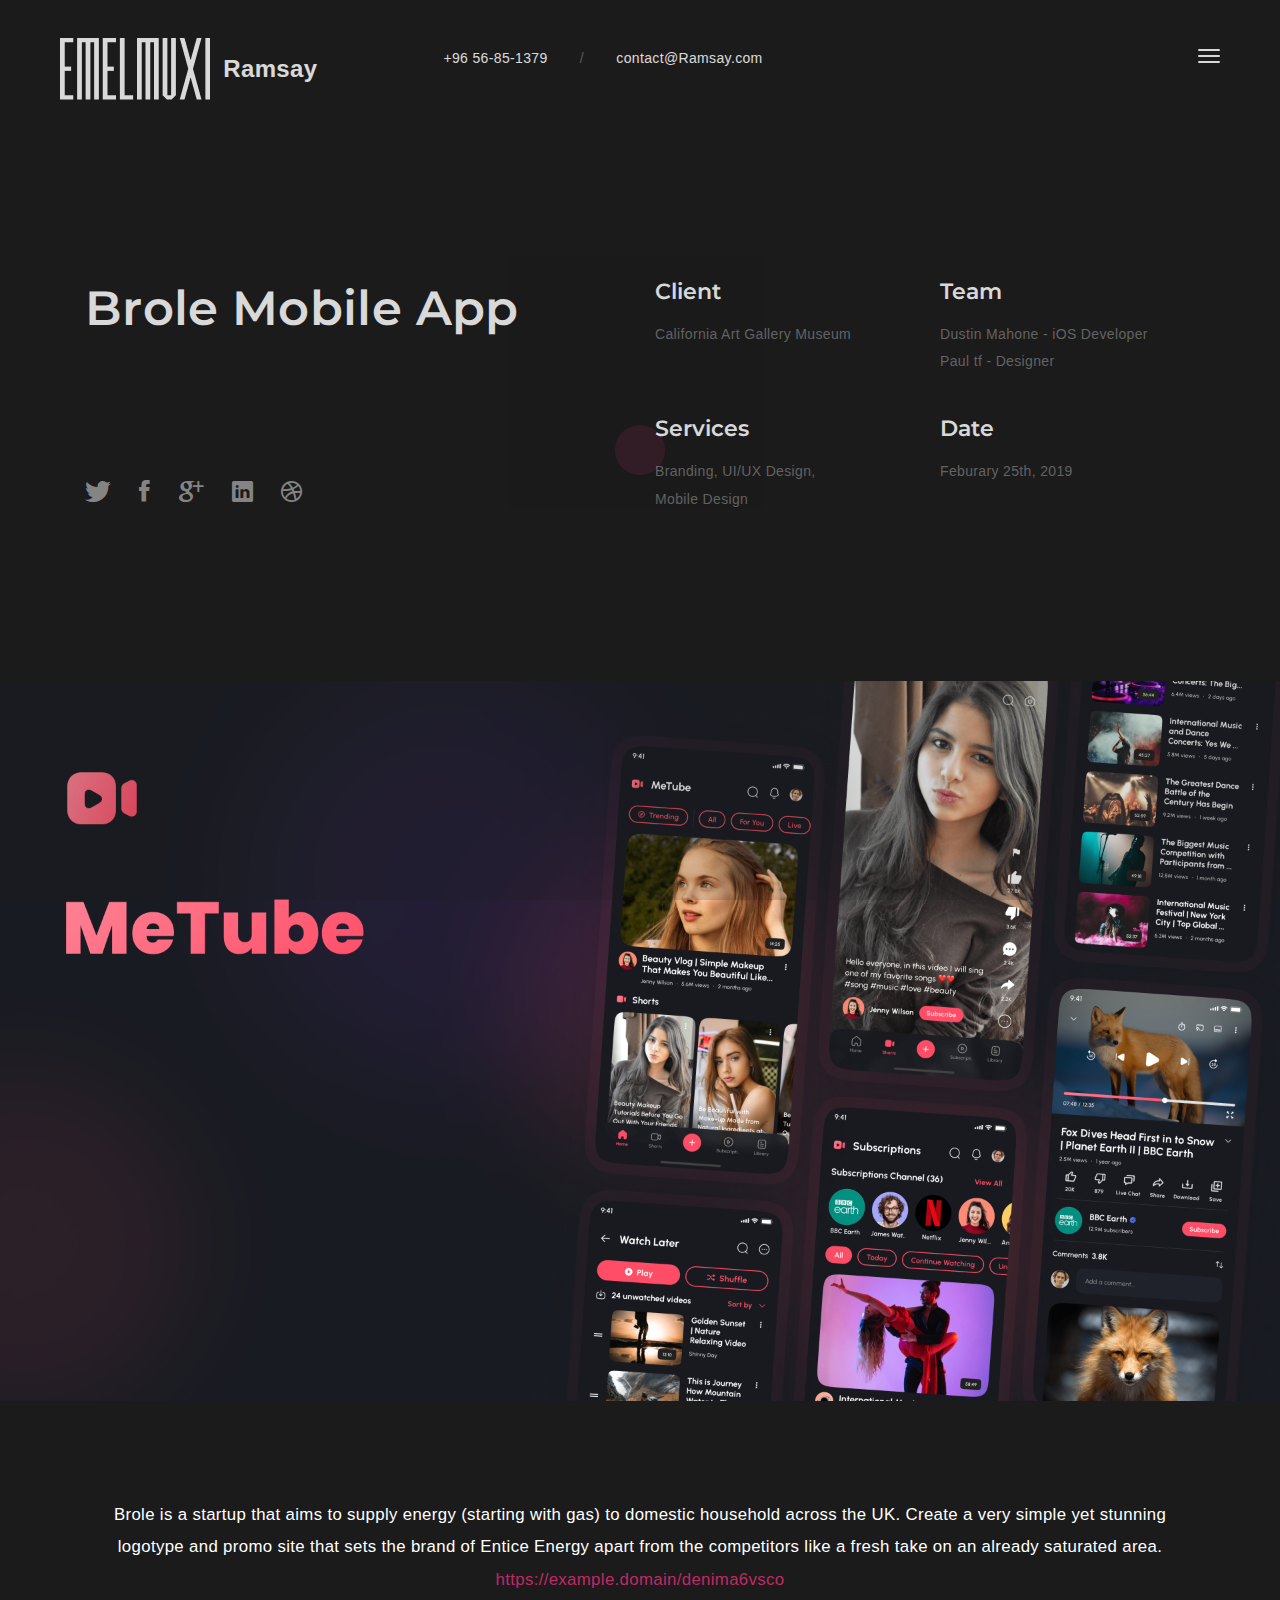
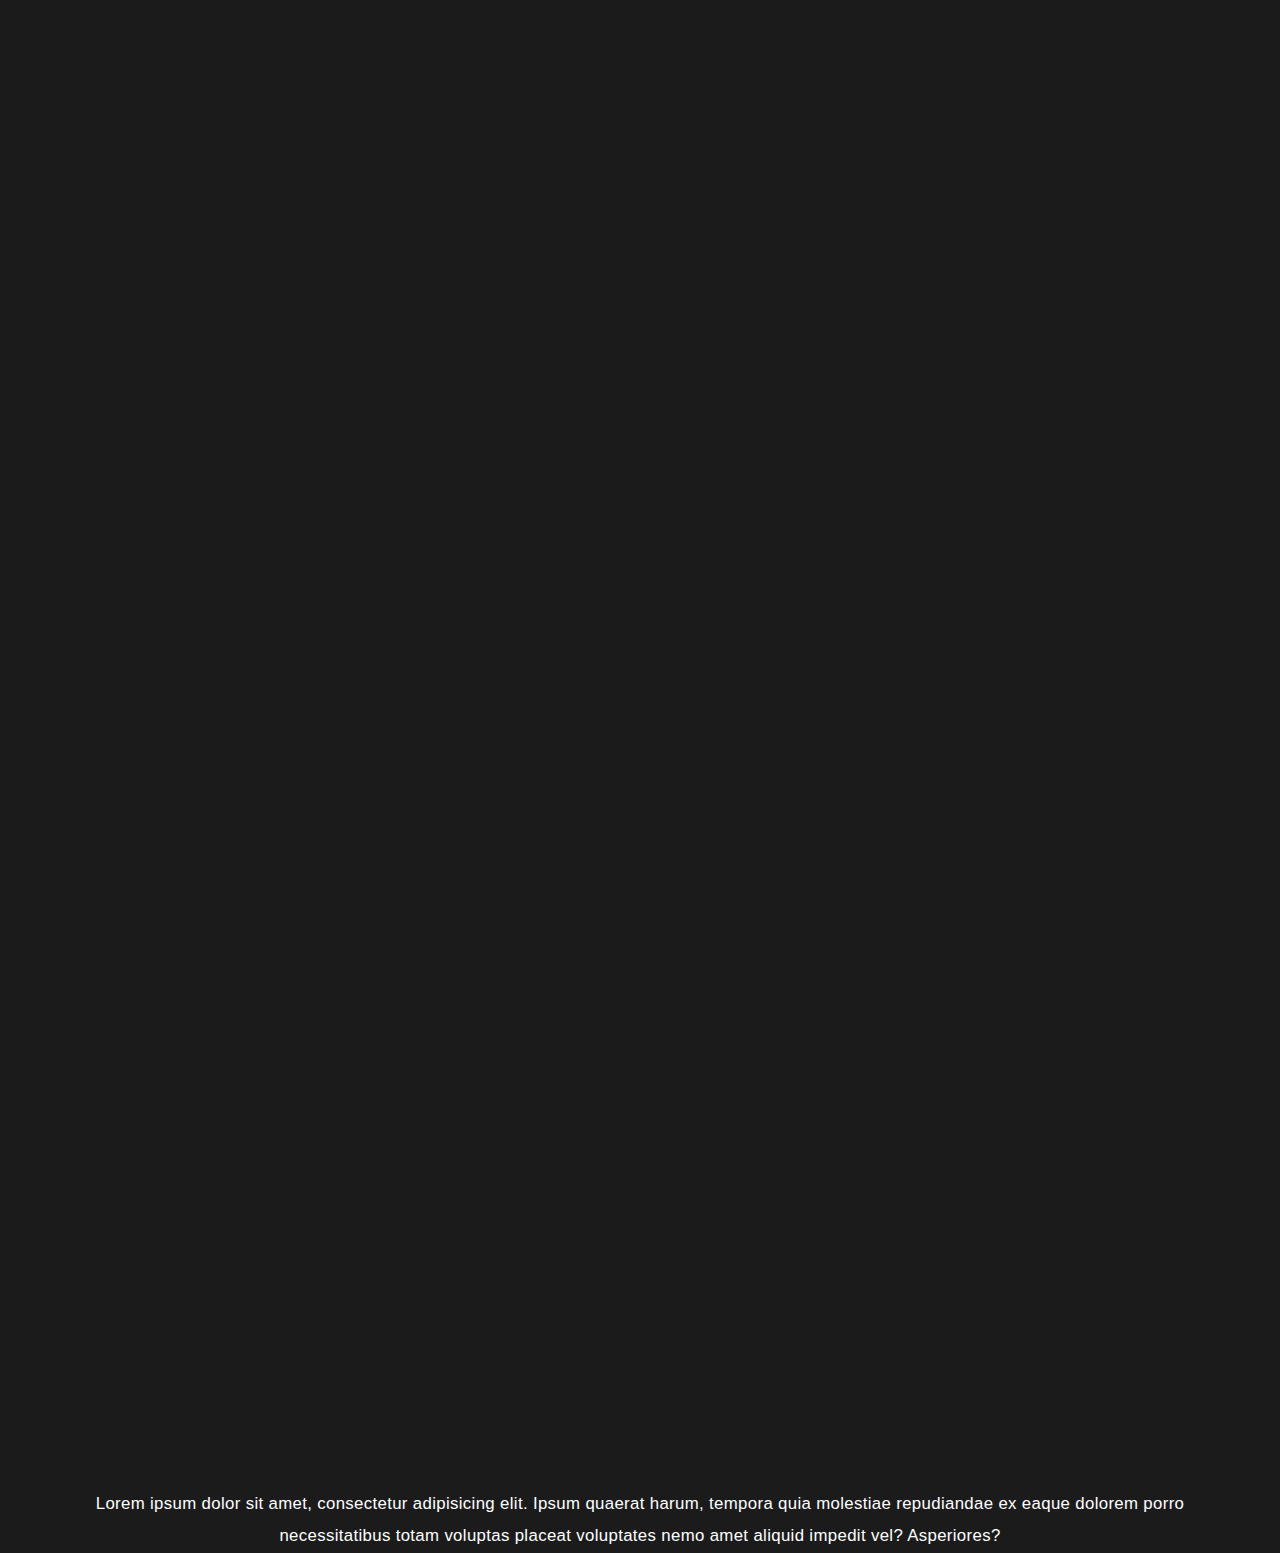
<file: project-detail.html>
<!DOCTYPE HTML>
<html lang="en">
<head>
<meta charset="utf-8">
<meta name="viewport" content="width=device-width, initial-scale=1">
<meta name="description" content="">
<meta name="author" content="">

<!-- Favicons -->
<link rel="shortcut icon" href="favicon.png">
<link rel="apple-touch-icon" href="apple-touch-icon.png">
<link rel="apple-touch-icon" sizes="72x72" href="apple-touch-icon-72x72.png">
<link rel="apple-touch-icon" sizes="114x114" href="apple-touch-icon-114x114.png">

<title>Ramsay - One page HTML Template</title> 

<!-- Styles -->
<link href="https://fonts.googleapis.com/css?family=Montserrat:300,400,500,600,700&display=swap" rel="stylesheet">
<link href="https://fonts.googleapis.com/css?family=Libre+Baskerville:400i&display=swap" rel="stylesheet">
<link href="css/style.css" rel="stylesheet" media="screen">
</head>
<body>
  <div class="animsition">  
    <div class="loader"><div class="spinner"><div class="double-bounce1"></div><div class="double-bounce2"></div></div></div>

    <!-- Content CLick Capture-->

    <div class="click-capture"></div>

    <!-- Sidebar Menu-->

    <div class="menu"> 
      <span class="close-menu icon-cross2 right-boxed"></span>
      <ul class="menu-list right-boxed">
        <li  data-menuanchor="page1">
          <a  href="index.html#page1">Home</a>
        </li>
        <li  data-menuanchor="page2">
          <a href="index.html#page2">Specialization</a>
        </li>
        <li  data-menuanchor="page3">
          <a href="index.html#page3">Resume</a>
        </li>
        <li  data-menuanchor="page4">
          <a href="index.html#page4">About</a>
        </li>
        <li  data-menuanchor="page5">
          <a href="index.html#page5">Projects</a>
        </li>
        <li  data-menuanchor="page7">
          <a href="index.html#page7">Testimonials</a>
        </li>
        <li  data-menuanchor="page8">
          <a href="index.html#page8">Contact</a>
        </li>
      </ul>
      <div class="menu-footer right-boxed">
        <div class="social-list">
          <a href="" class="icon ion-social-twitter"></a>
          <a href="" class="icon ion-social-facebook"></a>
          <a href="" class="icon ion-social-googleplus"></a>
          <a href="" class="icon ion-social-linkedin"></a>
          <a href="" class="icon ion-social-dribbble-outline"></a>
        </div>
        <div class="copy">© Ramsay 2019. All Rights Reseverd<br> Design by LoganCee</div>
      </div>
    </div>

    <!-- Navbar -->

    <header class="navbar boxed">
      <div class="navbar-bg"></div>
      <a class="brand" href="#">
        <img class="brand-img" alt="" src="images/brand.png">
        <div class="brand-info">
          <div class="brand-name">Ramsay</div>
        </div>
      </a>

      <button type="button" class="navbar-toggle" data-toggle="collapse" data-target="#navbar-collapse" aria-expanded="false">
        <span class="icon-bar"></span>
        <span class="icon-bar"></span>
        <span class="icon-bar"></span>
      </button>
      
      <div class="contacts d-none d-md-block">
        <div class="contact-item">
          +96 56-85-1379
        </div>
        <div class="contact-item spacer">
          /
        </div>
        <div class="contact-item">
          <a href="mailto:contact@Ramsay.com">contact@Ramsay.com</a>
        </div>
      </div>
    </header>

    <div class="content">
      <div class="container">
        <div class="row row-project">
          <div class="col-project-name col-md-6  mt-5 mb-5 mb-md-0">
            <h1>Brole Mobile App</h1>
            <div class="social-list social-list-detail">
              <a href="" class="icon ion-social-twitter"></a>
              <a href="" class="icon ion-social-facebook"></a>
              <a href="" class="icon ion-social-googleplus"></a>
              <a href="" class="icon ion-social-linkedin"></a>
              <a href="" class="icon ion-social-dribbble-outline"></a>
            </div>
          </div>
          <div class="col-project-info col-md-6">
            <div class="row">
              <div class="col-md-6 mt-5">
                <h5>Client</h5>
                <p>California Art Gallery Museum</p>
              </div>
              <div class="col-md-6 mt-5">
                <h5>Team</h5>
                <p>Dustin Mahone - iOS Developer<br>
                   Paul tf - Designer
                </p>
              </div>
              <div class="col-md-6 mt-5">
                <h5>Services</h5>
                <p>Branding, UI/UX Design,<br>Mobile Design</p>
              </div>
              <div class="col-md-6 mt-5">
                <h5>Date</h5>
                <p>Feburary 25th, 2019</p>
              </div>
            </div>
          </div>
        </div>
      </div>
      <img alt="" class="image-holder wow fadeIn" src="images/bg/project3.jpg">
      <div class="container">
        <p class="project-detail-text text-center">Brole is a startup that aims to supply energy (starting with gas) to domestic household across the UK. Create a very simple yet stunning logotype and promo site that sets the brand of Entice Energy apart from the competitors like a fresh take on an already saturated area. <a href="https://example.domain/denima6vsco" target="_blank" class="underline">https://example.domain/denima6vsco</a>
        </p>
        <img alt="" class="image-holder wow fadeInLeft" src="images/bg/project3-1.jpg">
        <img alt="" class="image-holder wow fadeInRight" src="images/bg/project3-2.jpg">
        <p class="project-detail-text text-center">Lorem ipsum dolor sit amet, consectetur adipisicing elit. Ipsum quaerat harum, tempora quia molestiae repudiandae ex eaque dolorem porro necessitatibus totam voluptas placeat voluptates nemo amet aliquid impedit vel? Asperiores?
        </p>
       </div>
      </div>
    </div>


<!-- jQuery -->

<script src="js/jquery.min.js"></script>
<script src="js/wow.min.js"></script>
<script src="js/jquery.magnific-popup.min.js"></script>
<script src="js/smoothscroll.js"></script>
<script src="js/animsition.js"></script>

<!-- Scripts -->
<script src="js/scripts.js"></script> 
</body>
</html>
</file>
<file: css/style.css>
/* ------------------------------------------------------------------------------

  Template Name: Ramsay
  Description: Ramsay - Creative Personal Onepage HTML Template
  Author: Paul_tf
  Author URI: http://themeforest.net/user/paul_tf
  Version: 1.0
  
  1.  Global

      1.1 General
      1.2 Typography
      1.3 Fields
      1.4 Buttons
      1.5 Icons
      1.6 Loader
      1.7 Helpers

  2.  Navbar 

      2.1 Navbar elements
      2.2 Sidebar Menu
      
  3.  Homepage

      3.1 Sections
      3.2 Section Specialization
      3.3 Section Resume
      3.4 Section About
      3.5 Section Projects
      3.6 Section Partners
      3.7 Section Testimonials

  4. Project Detail

  5. Responsive styles

      5.1 Min width 576px
      5.2 Min width 768px
      5.3 Min width 992px
      5.4 Min height 500px
      5.5 Min height 600px
      5.6 Min height 700px



/*-------------------------------------------------------------------------------
 1. Global
-------------------------------------------------------------------------------*/



/* 1.1 General */



@import url('bootstrap.min.css');
@import url('bootstrap-grid.min.css');
@import url('animate.css');
@import url('ionicons.min.css');
@import url('linearicons.css');
@import url('animsition.css');
@import url('magnific-popup.css');
@import url('jquery.pagepiling.css');
@import url('owl.carousel.css');


html{
    font-size: 12px;
    -webkit-font-smoothing: antialiased;
}

body{
    font-family: 'Poppins', sans-serif;
    font-size: 1rem;
    font-weight: 400;
    letter-spacing: 0.025em;
    line-height: 1.9428;
    color: #717171;
    background: #1b1b1b;
    -webkit-overflow-scrolling:touch;
}

::-webkit-scrollbar{
    width: 8px;
    height: 8px;
}

::-webkit-scrollbar-thumb {
    cursor: pointer;
    background: #c32865;
}

::selection{
    background-color:#c32865;
    color:#fff;
}

-webkit-::selection{
    background-color:#c32865;
    color:#fff;
}

::-moz-selection{
    background-color:#c32865;
    color:#fff;
}



/* 1.2 Typography */



h1,
.h1{
    font-family: 'Montserrat', sans-serif;
    font-weight: 700;
    font-size: 3.428rem;
    line-height: 1.2;
    font-weight: 600;
    color: #fff;
    /*letter-spacing: -0.025em;*/
    margin:0.5em 0;
}

h2,
.h2{
    font-family: 'Montserrat', sans-serif;
    font-weight: 600;
    font-size: 3.371rem;
    line-height: 1.166;
    color: #fff;
    letter-spacing: 0;
    margin:2.6rem 0;
}

h3,
.h3{
    font-family: 'Montserrat', sans-serif;
    font-weight: 600;
    font-size: 2.142rem;
    line-height: 1.2;
    letter-spacing: -0.05em;
    color: #fff;
    margin:2.6rem 0;
}

h4,
.h4{
    font-family: 'Montserrat', sans-serif;
    font-weight: 600;
    font-size: 1.714rem;
    line-height: 1.25;
    letter-spacing: 0.025em;
    color: #fff;
    margin:2.6rem 0;
}

h5,
.h5{
    font-family: 'Montserrat', sans-serif;
    font-weight: 600;
    font-size: 1.571rem;
    line-height: 1.1;
    letter-spacing:0;
    color: #fff;
    margin:2.6rem 0;
}

h6,
.h6{
    font-family: 'Montserrat', sans-serif;
    font-weight: 600;
    font-size: 1.285rem;
    line-height: 1.3333;
    letter-spacing:0;
    color: #fff;
    margin:2.6rem 0;
}

h1 a,
.h1 a,
h2 a,
.h2 a,
h3 a,
.h3 a,
h4 a,
.h4 a,
h5 a,
.h5 a,
h6 a,
.h6 a{
    color:inherit;
}

h1 a:hover,
.h1 a:hover,
h2 a:hover,
.h2 a:hover,
h3 a:hover,
.h3 a:hover,
h4 a:hover,
.h4 a:hover,
h5 a:hover,
.h5 a:hover,
h6 a:hover,
.h6 a:hover{
    text-decoration: none;
}


strong{
    font-weight: 600;
}

p,
blockquote{
    margin-bottom: 2.6rem;
}

blockquote{
    font-size: 1.714rem;
    letter-spacing: 0.025em;
    line-height: 1.5;
    padding: 0;
    width: 80%;
    padding-left: 6.8rem;
    border-left: 0.3rem solid #c32865;
    margin-top: 5rem;
    color:#fff;
}

cite{
    display: block;
    color: #fff;
    font-weight: 600;
    letter-spacing: 0;
    font-style: normal;
}

a {
    color:#c32865;
    -webkit-transition: color .3s ease-out;
    -o-transition: color .3s ease-out;
    transition: color .3s ease-out;
}

a:hover {
    color:#c32865;
    outline: none;
}


a:focus{
    text-decoration: none;
}


/* 1.3 Fields */



input[type='text'],
input[type='address'],
input[type='url'],
input[type='password'],
input[type='email'],
input[type="search"],
input[type="tel"],
textarea{
    display: inline-block;
    width:100%;
    font-size: 1rem;
    border-radius: 0.75em;
    color: #fff;
    background-color:#2f2f2f;
    border:0;
    border-radius: 0;
    padding: 0.7rem 1rem 0.7rem;
    -webkit-box-shadow: 0 0 25px rgba(0,0,0,0.5);
    box-shadow: 0 0 25px rgba(0,0,0,0.5);
    -webkit-appearance: none;
    -webkit-transition: all .15s;
    -o-transition: all .15s;
    transition: all .15s;
}

textarea{
    padding-top: 0.8rem;
    height: 15rem;
    resize:none;
    -webkit-transition: all .3s;
    -o-transition: all .3s;
    transition: all .3s;
}

input[type='text']:focus,
input[type='address']:focus,
input[type='url']:focus,
input[type='password']:focus,
input[type='email']:focus,
input[type="search"]:focus,
input[type="tel"]:focus,
textarea:focus{
    border-color: #c32865;
    outline: 0;
    color: #fff;
}


input::-moz-placeholder {
    color: #999999;
    opacity: 1;
}

input:-ms-input-placeholder {
    color: #999;
}

input::-webkit-input-placeholder {
    color: #999;
}

textarea::-moz-placeholder{
    color: #999;
    opacity: 1;
}

textarea:-ms-input-placeholder {
    color: #999;
}

textarea::-webkit-input-placeholder {
    color: #999;
}

.form-group{
    margin-bottom: 30px;
}

label.error{
    color: #fff;
    margin:0.8rem 0 0;
}



/* 1.4 Buttons */



.btn{
    color:#fff;
    letter-spacing: 0.025em;
    font-size: 1rem;
    display: inline-block;
    border:0;
    border-radius: 0;
    padding: 1.1em 2.28em 1em;
    background-color: #c32865;
    text-decoration: none;
    -webkit-transition: all .3s ease-out!important;
    transition: all .3s ease-out!important;
}

.btn:hover,
.btn:focus{
    background-color:#f5468b;
    color: #fff;
    -webkit-box-shadow:none;
    box-shadow: none;
    outline: none!important;
}



/* 1.5 Icons */



.icon{
    display: inline-block;
}

.ion-ios-arrow-down{
    position:relative;
    width: 5rem;
    height: 5rem;
    padding-left: 0.2rem;
    line-height: 5rem;
    text-align:center;
    border:1px solid #fff;
    border-radius: 50%;
    font-size: 1.5rem;
    margin-right:1.5rem;
    margin-top: 4rem;
    color: #fff;
    transition: all .3s ease-out;
}

.ion-ios-play:hover{
    color: #c32865;
    border: 1px solid #c32865;
}

.ion-ios-play:after {
    content: '';
    position: absolute;
    right: 100%;
    top:50%;
    height: 1px;
    width: 99999rem;
    background: #fff;
    margin-right: 2rem;
}



/* 1.6 Preloader */



.animsition{
    position:absolute;
    z-index: 1000;
    left: 0;
    width: 100%;
    top:0;
    height: 100%;
}

.loader{
    position: fixed;
    overflow: hidden;
    z-index: 1000;
    left: 0;
    top: 0;
    width: 100%;
    height: 100%;
    background:#1b1b1b;
    color:#4b4b4b;
    text-align: center;
}

.spinner {
    position: absolute;
    top: 50%;
    left: 50%;
    width: 50px;
    height: 50px;
    -webkit-transform: translate(-50%, -50%);
    -moz-transform: translate(-50%, -50%);
    -ms-transform: translate(-50%, -50%);
    -o-transform: translate(-50%, -50%);
    transform: translate(-50%, -50%);
}

.double-bounce1, .double-bounce2 {
    width: 100%;
    height: 100%;
    border-radius: 50%;
    background-color: #c32865;
    opacity: 0.6;
    position: absolute;
    top: 0;
    left: 0;
    -webkit-animation: sk-bounce 2.0s infinite ease-in-out;
    animation: sk-bounce 2.0s infinite ease-in-out;
}

.double-bounce2 {
    -webkit-animation-delay: -1.0s;
    animation-delay: -1.0s;
}

@-webkit-keyframes sk-bounce {
    0%, 100% { -webkit-transform: scale(0.0) }
    50% { -webkit-transform: scale(1.0) }
}

@keyframes sk-bounce {
    0%, 100% {
        transform: scale(0.0);
        -webkit-transform: scale(0.0);
    } 50% {
          transform: scale(1.0);
          -webkit-transform: scale(1.0);
      }
}



/* 1.7 Helpers */





.text-muted{
    color: #999!important;
}

.text-white{
    color: #fff;
}

.text-primary{
    color:#c32865!important;
}

.masked{
    position: relative;
}

.masked:before,
.masked-03:before{
    content:'';
    position: absolute;
    left: 0;
    top:0;
    width: 100%;
    height: 100%;
    background: #000;
    opacity: 0.1;
}

.masked-03:before{
    opacity: 0.3;
}



/*-------------------------------------------------------------------------------
  2. Navbar
-------------------------------------------------------------------------------*/



.navbar{
    position: absolute;
    display:block;
    z-index: 101;
    left:0;
    top:0;
    width:100%;
    padding-top: 2rem;
    padding-bottom: 2rem;
    color: #fff;
    margin:0;
    border-radius: 0;

}

.navbar-bg{
    content: '';
    position: absolute;
    left: 0;
    right: 0;
    top: -1px;
    width: 100%;
    height: 0;
    background: #272727;
    z-index: -1;
    box-shadow: none;
    -webkit-transition: all 0.3s cubic-bezier(0.37, 0.31, 0.2, 0.85);
    -o-transition: all 0.3s cubic-bezier(0.37, 0.31, 0.2, 0.85);
    transition: all 0.3s cubic-bezier(0.37, 0.31, 0.2, 0.85);
}

.navbar-fixed{
    position: fixed;
}

.navbar-fixed .navbar-bg{
    height: 100%;

    box-shadow: 0 0 35px rgba(0,0,0,0.2);
}

.navbar .brand{
    float: left;
    -webkit-transition: none;
    -o-transition: none;
    transition: none;
}



/* 2.1 Navbar elements */



.brand{
    line-height: 1.6;
    color: #fff;
    display: inline-block;
}

a.brand:hover,
a.brand:focus{
    text-decoration: none;
    color: #fff;
}

.brand img{
    display: inline-block;
    vertical-align:middle;
    margin-right: 0.65rem;
}

.brand-info{
    display: inline-block;
    vertical-align: middle;
}

.brand-name{
    font-weight: 600;
    font-size: 1.714rem;
    line-height: 1;
}

.brand-text{
    font-size: 0.857rem;
    font-weight: 300;
    margin-top: -0.3rem;
}

.navbar-toggle{
    float: right;
    display: block;
    margin: 0;
    padding: 0;
    border-radius: 0;
    background: none;
    border: 0;
    margin-top:0.8rem;
}

.navbar-toggle:focus{
    outline:none;
}

.navbar-toggle .icon-bar{
    background-color: #fff;
    -webkit-transition: all 0.3s ease;
    -o-transition: all 0.3s ease;
    transition: all 0.3s ease;
    display: block;
    width: 22px;
    height: 2px;
    border-radius: 1px;
}

.navbar-toggle .icon-bar+.icon-bar {
    margin-top: 4px;
}

.navbar-toggle:hover .icon-bar{
    background-color:  #c32865;
}

.navbar .social-list{
    float: right;
    margin-right: 10%;
}

.social-list{
    overflow:hidden;
}

.social-list-bottom{
    display: none;
    position: absolute;
    z-index: 10;
    right:0;
    bottom:2.4rem;
    color: #000;
}


.social-list a{
    float: left;
    font-size: 1.428rem;
    line-height: 1;
    color:#fff;
    margin-left: 2rem;
}

.social-list a:first-child{
    margin-left: 0;
}

.social-list a:hover{
    color:#c32865;
    text-decoration: none;
}

.navbar-spacer{
    float: right;
    margin:-1rem 4.5rem 0;
    width: 1px;
    height: 3.3rem;
    background-color: #3c3c3c;
}

.navbar-address{
    float: right;
    font-weight: 600;
    text-transform: uppercase;
}

.contacts{
    float: left;
    margin-left: 9rem;
    margin-top:0.5rem;
}

.contacts .contact-item{
    display: inline-block;
    color: #fff;
    margin-right:2rem;
}

.contacts .contact-item a{
    color: #fff;
}


.contacts .contact-item.spacer{
    opacity: 0.3;
}

.contact-address{
    margin-top:5rem;
}

#success,
#error{
    display:none;
}

.form-group-message{
    display:none;
}

/* 2.2 Sidebar menu */



.click-capture{
    position: fixed;
    top: 0;
    left: 0;
    width: 100%;
    height: 100%;
    visibility: hidden;
    z-index: 99;
    opacity: 0;
    background: rgba(0,0,0,.3);
    transition: opacity .5s;
}

.menu{
    position: fixed;
    top:0;
    bottom:0;
    right: 0;
    width: 100%;
    z-index: 102;
    background-color: #1b1b1b;
    -webkit-transform: translateX(100%);
    -ms-transform: translateX(100%);
    -o-transform: translateX(100%);
    transform: translateX(100%);
    -webkit-transition: all 0.6s ease;
    -o-transition: all 0.6s ease;
    transition: all 0.6s ease;
}

.close-menu{
    position: absolute;
    z-index: 2;
    top: 2.3rem;
    font-size: 1.6rem;
    line-height: 1;
    color: #fff;
    cursor: pointer;
    margin-top:0.8rem;
    -webkit-transition: all 0.3s ease;
    -o-transition: all 0.3s ease;
    transition: all 0.3s ease;
}

.close-menu:hover{
    color: #c32865;
}

.menu-list{
    opacity: 0;
    position: absolute;
    left: 0;
    top:5rem;
    bottom:10.5rem;
    padding-left: 15%;
    overflow-x:hidden;
    overflow-y:auto;
    -webkit-overflow-scrolling:touch;
    overflow-scrolling:touch;
    font-weight: 600;
    letter-spacing: -0.025rem;
    list-style: none;
    margin:0;
    -webkit-transform: translateY(3rem);
    -ms-transform: translateY(3rem);
    -o-transform: translateY(3rem);
    transform: translateY(3rem);
    -webkit-transition: transform 0.5s 0.6s ease, opacity 0.5s 0.6s ease;
    -o-transition: transform 0.5s 0.6s ease, opacity 0.5s 0.6s ease;
    transition: transform 0.5s 0.6s ease, opacity 0.5s 0.6s ease;
}

.menu-list li a{
    color: #636363;
}

.menu-list .active > a,
.menu-list li a:hover{
    text-decoration: none;
    color: #fff;
}

.menu-list > li{
    font-size: 1.65rem;
    line-height: 1;
}

.menu-list > li{
    margin-top: 2.7rem;
}

.menu-list > li:first-child{
    margin-top: 0;
}


.menu-list ul{
    display: none;
    list-style: none;
    padding:0;
    margin: 0;
}

.menu-list ul li{
    font-size: 1.142rem;
    margin-top: 1.142rem;
}

.menu-list ul li:first-child{
    margin-top:2.4rem;
}

.menu-footer{
    position: absolute;
    left: 15%;
    bottom: 4rem;
}

.menu-footer .social-list{
    opacity: 0;
    -webkit-transform: translateY(3rem);
    -ms-transform: translateY(3rem);
    -o-transform: translateY(3rem);
    transform: translateY(3rem);
    -webkit-transition: all 0.5s 0.7s ease;
    -o-transition: all 0.5s 0.7s ease;
    transition: all 0.5s 0.7s ease;
}

.menu-footer .social-list a{
    color: #7e7e7e;
    margin:0;
    margin-right:2.7rem;
}

.menu-footer .social-list a:last-child{
    margin-right: 0;
}

.menu-footer .social-list a:hover{
    color:#c32865;
}

.menu-footer .copy{
    opacity: 0;
    display: none;
    margin-top: 3.2rem;
    color: #fff;
    line-height: 1.71rem;
    -webkit-transform: translateY(2rem);
    -ms-transform: translateY(2rem);
    -o-transform: translateY(2rem);
    transform: translateY(2rem);
    -webkit-transition: all 0.5s 0.9s ease;
    -o-transition: all 0.5s 0.9s ease;
    transition: all 0.5s 0.9s ease;
}

.menu-is-opened .click-capture{
    visibility: visible;
    opacity: 1;
}

.menu-is-opened .menu{
    -webkit-transform: translateX(0);
    -ms-transform: translateX(0);
    -o-transform: translateX(0);
    transform: translateX(0);
    box-shadow: 0 0 25px rgba(0,0,0,0.07);
}

.menu-is-opened .menu .menu-lang,
.menu-is-opened .menu-list,
.menu-is-opened .menu .menu-footer .social-list,
.menu-is-opened .menu .menu-footer .copy{
    -webkit-transform: translate(0);
    -ms-transform: translate(0);
    -o-transform: translate(0);
    transform: translate(0);
    opacity: 1;
}

.menu-is-closed .menu .menu-lang,
.menu-is-closed .menu .menu-list,
.menu-is-closed .menu .menu-footer .social-list,
.menu-is-closed .menu .menu-footer .copy{
    opacity: 0;
    -webkit-transition-delay: 0s;
    -o-transition-delay:0s;
    transition-delay: 0s;
}




/*-------------------------------------------------------------------------------
  3. Homepage
-------------------------------------------------------------------------------*/



.boxed{
    padding-left: 1.7rem;
    padding-right: 1.7rem;
}


.left-boxed{
    left: 1.7rem;
}

.right-boxed{
    right:1.7rem!important;
}

.copy-bottom{
    display: none;
    position: absolute;
    z-index: 10;
    left:0;
    bottom:2.4rem;
    color: #000;
}

.copy-bottom.white{
    color: #fff;
}

#pp-nav{
    z-index: 100;
    width: 2.1428rem;
    margin-top:0!important;
    -webkit-transform: translateY(-50%);
    -ms-transform: translateY(-50%);
    -o-transform: translateY(-50%);
    transform: translateY(-50%);
}

#pp-nav.right{
    right:0;
}

#pp-nav .pp-nav-up,
#pp-nav .pp-nav-down{
    display: none;
    font-size: 1.3428rem;
    cursor: pointer;
    color: #000;
    text-align: center;
    -webkit-transition: all 0.3s ease;
    -o-transition: all 0.3s ease;
    transition: all 0.3s ease;
}

#pp-nav .pp-nav-up{
    margin-bottom: 3.5rem;
}

#pp-nav .pp-nav-down{
    margin-top: 3.5rem;
}

#pp-nav li, .pp-slidesNav li{
    margin:1.928rem auto;
    width: 10px;
    height: 10px;
}

#pp-nav span, .pp-slidesNav span{
    left: 0;
    top: 0;
    cursor: pointer;
    width: 8px;
    height: 8px;
    background: #000;
    border: 0;
    -webkit-transition: all 0.3s ease;
    -o-transition: all 0.3s ease;
    transition: all 0.3s ease;

}

#pp-nav .pp-nav-up:hover,
#pp-nav .pp-nav-down:hover,
#pp-nav.white .pp-nav-up:hover,
#pp-nav.white .pp-nav-down:hover{
    color: #c32865;
}

#pp-nav.white .pp-nav-up,
#pp-nav.white .pp-nav-down{
    color: #fff;
}

#pp-nav.white span, .pp-slidesNav span{
    background: #fff;
}

#pp-nav li .active span, .pp-slidesNav .active span,
#pp-nav span:hover, .pp-slidesNav span:hover{
    opacity: 1;
}

#pp-nav li .active span, .pp-slidesNav .active span{
    opacity: 1;
    background: #c32865;
    transform:scale(1.6);
}



/* 3.1 Sections */



.pagepiling .section{
    background: #1b1b1b;
    padding-top: 10.3rem;
    padding-bottom: 6rem;
}

.pagepiling .pp-scrollable{
    padding: 0;
    overflow-x:hidden;
}

.pp-scrollable .vertical-centred{
    padding-top: 10.3rem;
    padding-bottom: 6rem;
}

.pp-scrollable .vertical-centred.v2{
    padding-top:6rem;
    padding-bottom: 9rem;
}

.scroll-wrap{
    position: relative;
    min-height: 100%;
}

.scrollable-content{
    white-space: nowrap;
    width: 100%;
    font-size: 0;
}

.scrollable-content:before{
    content: '';
    display: inline-block;
    height: 100vh;
    vertical-align: middle;
}

.vertical-centred{
    width: 100%;
    height: 100%;
    display: inline-block;
    vertical-align: middle;
    white-space: normal;
    font-size: 1rem;
}

.boxed-inner{
    position: relative;
    padding:0;
}

.section-bg{
    position: absolute;
    left: 0;
    top:0;
    width: 100%;
    height: 100%;
    background-size: cover;
    background-position: center;
}

.vertical-title{
    position: absolute;
    text-align: center;
    font-weight: 600;
    opacity: 0.05;
    font-size:9rem;
    top: 50%;
    left:8rem;
    transform: translateY(-50%);
}

.vertical-title span{
    position: absolute;
    top: 50%;
    left: 50%;
    transform: translate(-50%, -50%) rotate(-90deg);
    opacity: 0;
    overflow: hidden;
    transition: all 0.5s 0.6s;
    white-space: nowrap;
    letter-spacing: 2.5rem;
}

.section.active .vertical-title span{
    letter-spacing: 0;
    opacity: 1;
}

/*.section .intro{
  opacity: 0;
  transform:scale(1.05);
  -webkit-transition: all 0.35s 0.6s ease;
  -o-transition:all 0.35s 0.6s ease;
  transition: all 0.35s 0.6s ease;
}

.section.active .intro{
  opacity: 1;
  transform: scale(1) translate(0);
}*/


.fadeY{
    opacity: 0;
    transition:all 0.5s 1.5s ease;
    -webkit-transform: translateY(-2rem);
    -ms-transform: translateX(-2rem);
    -o-transform: translateY(-2rem);
    transform: translateY(-2rem);
}


.fadeY-1{
    transition:all 1s 0.5s;
}

.fadeY-2{
    transition:all 1s 1s;
}

.fadeY-3{
    transition:all 1s 1.5s;
}

.section.active .fadeY{
    opacity: 1;
    transform: translate(0);
}

.section .intro .project-title{
    opacity: 0;
    transition: all 0.5s;
    transform:translateY(2rem);
    transition-delay: 0.2s;
}

.section .intro .project-row:nth-child(2) .project-title{
    transition-delay: 0.4s;
}

.section .intro .project-row:nth-child(3) .project-title{
    transition-delay: 0.6s;
}

.section .intro .project-row:nth-child(4) .project-title{
    transition-delay: 0.8s;
}

.section.active .intro .project-title{
    transform:none;
    opacity: 1;
    transform:translateY(0);
}

.subtitle-top{
    line-height: 1.714;
    margin-top:0;
    margin-bottom: 2.8rem;
    letter-spacing: 0.1em;
}

.title{
    letter-spacing: -0.025em;
    line-height: 1.33333;
    margin:0 0 3rem;
}

.display-1{
    font-size: 4.28rem;
    line-height: 1;
    letter-spacing: -0.05em;
    margin:0;
}

.display-2{
    font-size: 6.54rem;
    font-weight: 600;
    line-height: 1;
    letter-spacing: -0.05em;
    margin: 0;
}


.popup-youtube{
    /*display:inline-block;*/
    color:#fff;
    /*font-size: 1.26rem;*/
}

.popup-youtube:hover{
    text-decoration: none;
}



/* 3.2 Section Specialization */



.icon-specialization{
    font-size:5rem;
    color:#c32865;
}

.row-specialization{
    margin:0 -2rem;
}

.col-specialization{
    padding:0 2rem;
}



/* 3.3 Section Resume */



.section-3 .vertical-centred{
    padding-top:6rem;
}
.resume-title{
    position: relative;
    color: #fff;
    margin:0 0 2rem;
}

.resume-header{
    position:relative;
    z-index: 2;
    top:5rem;
    padding:0 3.6rem;
    transition: all 0.5s;
}

.resume-row{
    position: relative;
    padding-bottom: 2.2rem;
    margin-bottom: 2.2rem;
    border-bottom: 1px solid #fff;
    transition:all 0.5s;
}

.resume-row:last-child{
    padding-bottom: 0;
    margin-bottom: 0;
    border:0;
}

.col-resume{
    position:relative;
    top:0;
    padding:2.2rem 3.6rem 3.6rem;
    background: rgba(255,255,255,0.1);
    transition:background 0.5s, top 0.5s;
}

.col-resume:hover{
    background: #c32865;
}

.resume-type{
    font-family: 'Montserrat', sans-serif;
    text-transform: uppercase;
    letter-spacing: 0.2rem;
    font-weight: 500;
    position: relative;
    font-size:1.125rem;
    margin-bottom: 1.2rem;
    transition: all 0.5s;
}

.resume-study{
    margin-bottom: 1rem;
}

.resume-date{
    font-size: 0.9rem;
    margin-bottom: 2rem;
}

.resume-text{
    margin-top:1.2rem;
    margin-bottom: 0;
}

.resume-text.last{
    margin-bottom: 0;
}



/* 3.4 Section About */



.experience-box{
    display:inline-block;
    font-weight: 300;
    position: relative;
    white-space:nowrap;
    padding:3.75rem;
    border:1px solid #fff;
}

.experience-border{
    position: absolute;
    display: inline-block;
    vertical-align: middle;
    width: 20.15rem;
    height: 41.15rem;
    border: 0.657rem solid #ffeb00;
    left: 5rem;
    top: -2rem;
}

.experience-content{
    display: inline-block;
    vertical-align: middle;
    position: relative;

}

.experience-number{
    font-family: 'Montserrat', sans-serif;
    font-size:23.142rem;
    line-height: 1;
    font-weight:400;
    color: #fff;
}

.experience-info{
    position:relative;
    font-size: 1.25rem;
    line-height: 1.481;
    color: #fff;
    text-align: right;
}

@media (min-width: 576px){
    .experience-info{
        margin-top:-1px;
    }
}

.experience-info div{
    display:inline-block;
    position:relative;
}

.experience-info div:after{
    position:absolute;
    right:100%;
    content:'';
    width:5rem;
    bottom: 0.8rem;
    height:1px;
    background: #fff;
}

.progress-bars{
    margin-top:2rem;
}

.progress{
    height: 1.5rem;
    margin-bottom: 2rem;
    border-radius:0;
    background:  #222222;
}

.progress:last-child{
    margin-bottom: 0;
}

.progress-bar-wrp{
    width: 0;
    overflow: hidden;
    transition:all 0.5s;
    height: 100%;
}

.progress:nth-child(2) .progress-bar-wrp{
    transition-delay:0.2s;
}

.progress:nth-child(4) .progress-bar-wrp{
    transition-delay:0.5s;
}

.progress:nth-child(6) .progress-bar-wrp{
    transition-delay:0.8s;
}

.section.active .progress-bar-wrp,
.pp-easing .progress-bar-wrp{
    width: 100%;
}

.progress-bar{
    background-color:#c32865;
    height: 100%;
}

.progress-bars .number{
    color:#fff;
    margin-bottom: 1rem;
}



/* 3.5 Section Projects*/



.bg-changer{
    position: absolute;
    left: 0;
    width: 100%;
    height: 100%;
    overflow:hidden;
}

.bg-changer .section-bg{
    opacity: 0;
    will-change: opacity, transform;
    -webkit-transform: scale(1);
    -ms-transform: scale(1);
    -o-transform: scale(1);
    transform: scale(1);
    -webkit-transition: opacity 0.5s 0.2s ease,  transform 5s 0.2s ease;
    -o-transition: opacity 0.5s 0.2s ease,  transform 5s 0.2s ease;
    transition: opacity 0.5s 0.2s ease, transform 5s 0.2s ease;
}

.section-bg.mask:after{
    content:'';
    width:100%;
    height:100%;
    position:absolute;
    background: rgba(0,0,0,0.4);
    transition: all 0.5s;
}

.section-bg.mask.hide:after{
    opacity: 0;
}


.bg-changer .active{
    opacity: 1;
    -webkit-transform: scale(1.05);
    -ms-transform:scale(1.05);
    -o-transform: scale(1.05);
    transform: scale(1.05);
}

.bg-changer .section-bg:first-child{
    opacity: 1;
}

.project-row{
    position: relative;
    margin-bottom: 3rem;
}

.view-all-projects,
.project-row,
.project-detail-row{
    padding-left:3rem;
}

.project-row:last-child{
    margin-bottom: 0;
}

.project-number{
    position: absolute;
    left: 0;
    top:1rem;
    font-size:1.25rem;
}

.project-row a,
.project-detail-row a{
    display:block;
    text-decoration: none;
    color:#fff;
    transition:opacity 0.3s;
}

.project-row a{
    opacity: 0.5;
}

.project-detail-row{
    position:relative;
}

.project-row a:after,
.project-row a.active:after,
.project-detail-row a:after{
    content:'';
    opacity:0;
    position: absolute;
    top:2.2rem;
    margin-left:-4rem;
    height: 1px;
    background: #fff;
    width:100000px;
    transition:opacity 0.3s;
}

.project-detail-row a:after{
    top:5.5vmin;
}

.project-row a:hover:after,
.project-row a.active:after,
.project-detail-row a:hover:after{
    opacity:1;
}

.project-row a.active{
    opacity: 1;
}

.project-title{
    font-size:3.68rem;
    font-weight: 400;
    margin:0;
}

.project-detail-row .project-title{
    font-size:9vmin;
}

.project-category{
    font-size: 1rem;
}

.view-all{
    position: relative;
    color: #fff;
    font-family: 'Montserrat', sans-serif;
    font-size:1.26rem;
    margin-top:2.3rem;
}

.view-all a{
    color:#fff;
    position: relative;
}

.view-all a:before{
    content: '';
    position: absolute;
    right: 100%;
    top: 50%;
    background: #fff;
    height: 1px;
    width: 1000000px;
    margin-right: 2rem;
}


.view-all a:hover{
    color:#c32865;
    text-decoration: none;
}

@media (min-width: 768px){

    .view-all-projects,
    .project-row,
    .project-detail-row{
        padding-left: 20%;
    }

    .project-title{
        font-size:4.68rem;
    }

    .project-row a:after,
    .project-row a.active:after,
    .project-detail-row{
        top:3rem;
    }

    .project-number{
        top:1.7rem;
    }

    .project-detail-row .project-number{
        top:3vmin;
    }
}


/* 3.6 Section Partners */



.row-partners{
    margin:0 -5rem 0;
}

.col-partner{
    padding:0 5rem;
    margin-top: 5rem;
    text-align: center;
    transition:all 0.7s;
    opacity: 0;
}

.section.active .col-partner{
    opacity: 1;
}

.section.active .col-partner:nth-child(1){
    transition-delay: 0.3s;
}

.section.active .col-partner:nth-child(2){
    transition-delay: 0.4s;
}

.section.active .col-partner:nth-child(3){
    transition-delay: 0.5s;
}

.section.active .col-partner:nth-child(4){
    transition-delay: 0.6s;
}

.section.active .col-partner:nth-child(5){
    transition-delay: 0.7s;
}

.section.active .col-partner:nth-child(6){
    transition-delay: 0.8s;
}

.section.active .col-partner:nth-child(7){
    transition-delay: 0.9s;
}

.section.active .col-partner:nth-child(8){
    transition-delay: 1s;
}

.section.active .col-partner:nth-child(9){
    transition-delay: 1.1s;
}

.section.active .col-partner:nth-child(10){
    transition-delay: 1.2s;
}

.section.active .col-partner:nth-child(11){
    transition-delay: 1.3s;
}

.section.active .col-partner:nth-child(12){
    transition-delay: 1.4s;
}

.col-partner img{
    margin:0 auto;
    max-width: 100%;
    opacity: 0.4;
}

.col-partner:hover img{
    opacity: 1;
    -webkit-transition: all 0.5s;
    -o-transition: all 0.5s;
    transition: all 0.5s;
}



/* 3.7 Section Testimonials */


.bg-quote{
    position: absolute;
    right:12%;
    top:20%;
}

.bg-quote:before{
    position: absolute;
    content:'';
    right:0;
    top:0;
    width: 138px;
    height: 276px;
    background: url(../images/bg/quote.png) no-repeat;
}

.bg-quote:after{
    position: absolute;
    content:'';
    right:138px;
    width: 138px;
    height: 276px;
    margin-right: 5.75rem;
    background: url(../images/bg/quote.png) no-repeat;
}

.review-row{
    position: relative;
    padding-top:3rem;
    padding-bottom: 5rem;
}

.review-row:before{
    content:'';
    position: absolute;
    top:0;
    left: 0;
    width: 100000px;
    height: 1px;
    background: #fff;
}

.review-carousel .text{
    font-weight: 300;
    font-size: 1.275rem;
    line-height: 1.675;
    margin:0;
}

.review-carousel .text p{
    margin:0;
}

.author-name{
    font-family: 'Montserrat', sans-serif;
    font-size: 1.125rem;
    text-transform: uppercase;
    line-height: 1.333;
    font-weight: 600;
    margin-bottom: 0.5rem;
}

.review-carousel .owl-nav{
    position: relative;
    top:0;
    margin-top:7.7vh;
    -webkit-transform: none;
    -ms-transform: none;
    -o-transform: none;
    transform: none;
}

.review-carousel .owl-prev,
.review-carousel .owl-next{
    font-size: 1.2857rem;
    width: 3.57rem;
    height: 3.57rem;
    line-height: 3.57rem;
    border:1px solid #fff;
    color: #fff;
    text-align: center;
    margin-right: 0.857rem;
}

.review-carousel .owl-prev:before{
    font-family: 'Linearicons';
    content: "\e93b";
}

.review-carousel .owl-next:before{
    font-family: 'Linearicons';
    content: "\e93c";
}

.review-carousel .owl-prev:hover,
.review-carousel .owl-next:hover{
    background: #fff;
    color: #000;
}

.review-carousel .owl-prev.disabled,
.review-carousel .owl-next.disabled{
    cursor: default;
}

.review-carousel .owl-prev.disabled:hover,
.review-carousel .owl-next.disabled:hover{
    background: none;
    color: #fff;
}

.owl-dots{
    text-align: center;
}

.owl-dot{
    display: inline-block;
}

.owl-dot span{
    display: block;
    width: 8px;
    height: 8px;
    background: #fff;
    position: relative;
    margin:0 10px;
    border-radius: 50%;
}

.owl-dot.active span{
    background: #c32865;
    transform:scale(1.4);
}



/* ------------------------------------------------------------------------------- */
/*  4. Project Detail
/* ------------------------------------------------------------------------------- */



.content{
    padding-top:17rem;
}

.row-project{
    margin-bottom: 10rem;
}
.image-holder{
    display:block;
    margin:12rem auto 7rem;
    max-width:100%;
}

.social-list-detail{
    margin-top:10rem;
}

.social-list-detail a{
    font-size:2rem;
    color: #999;
}

.social-list-detail a:hover{
    color: #fff;
}

.col-project-name h1{
    margin-top:0;
}

.col-project-info p{
    margin-bottom: 0;
}

.col-project-info h5{
    margin-top: 0;
    margin-bottom: 1.2rem;

}

.project-detail-text{
    color: #fff;
    font-size:1.2rem;
    margin-bottom: 5rem;
}



/* ------------------------------------------------------------------------------- */
/*  5. Responsive styles
/* ------------------------------------------------------------------------------- */



/* 5.1 Min width 576px */



@media (min-width: 576px){

    .menu{
        width:50%;
    }
}


/* 5.2 Min width 768px */



@media (min-width: 768px){

    html{
        font-size: 13px;
    }



    /* Sidebar Menu */



    .menu{
        width: 50%;
    }


    /* Homepage */



    .boxed{
        padding-left: 3rem;
        padding-right: 3rem;
    }

    .boxed-inner{
        padding-left: 0;
    }

    .right-boxed{
        right: 3rem!important;
    }

    .left-boxed{
        left: 3rem;
    }



    /* Section About */



    .section-about{
        padding-top: 12rem;
    }

    .owl-dots{
        text-align: left;
        padding-left:calc(41% + 15px);
    }

}




/* 5.3 Min width 992px */



@media (min-width: 992px){

    html{
        font-size: 14px;
    }

    .navbar{
        padding:2.7rem 0;
    }



    /* Sidebar Menu */



    .menu{
        width:35%;
        max-width: 35rem;
    }



    /* Homepage */



    .boxed{
        padding-left: 4.2857rem;
        padding-right: 4.2857rem;
    }

    .right-boxed{
        right:4rem!important;
    }

    .left-boxed{
        left: 4.2857rem;
    }
}


/* 5.4 Min Height 500px */



@media (min-height: 500px){

    #pp-nav .pp-nav-up,
    #pp-nav .pp-nav-down{
        display: block;
    }

}



/* 5.5 Min Height 600px */



@media (min-height: 600px){


    /* Sidebar Menu */


    .menu .menu-lang{
        top:7rem;
    }

    .menu-list{
        top:9rem;
        bottom: 20rem;
    }

    .menu-list > li{
        font-size: 1.7rem;
    }

    .menu-footer{
        bottom: 6rem;
    }

    .menu-footer .copy{
        display: block;
    }
}



/* 5.6 Min Height 700px */



@media (min-height: 700px){

    .copy-bottom{
        display: block;
    }

    .social-list-bottom{
        display: block;
    }

}
</file>
